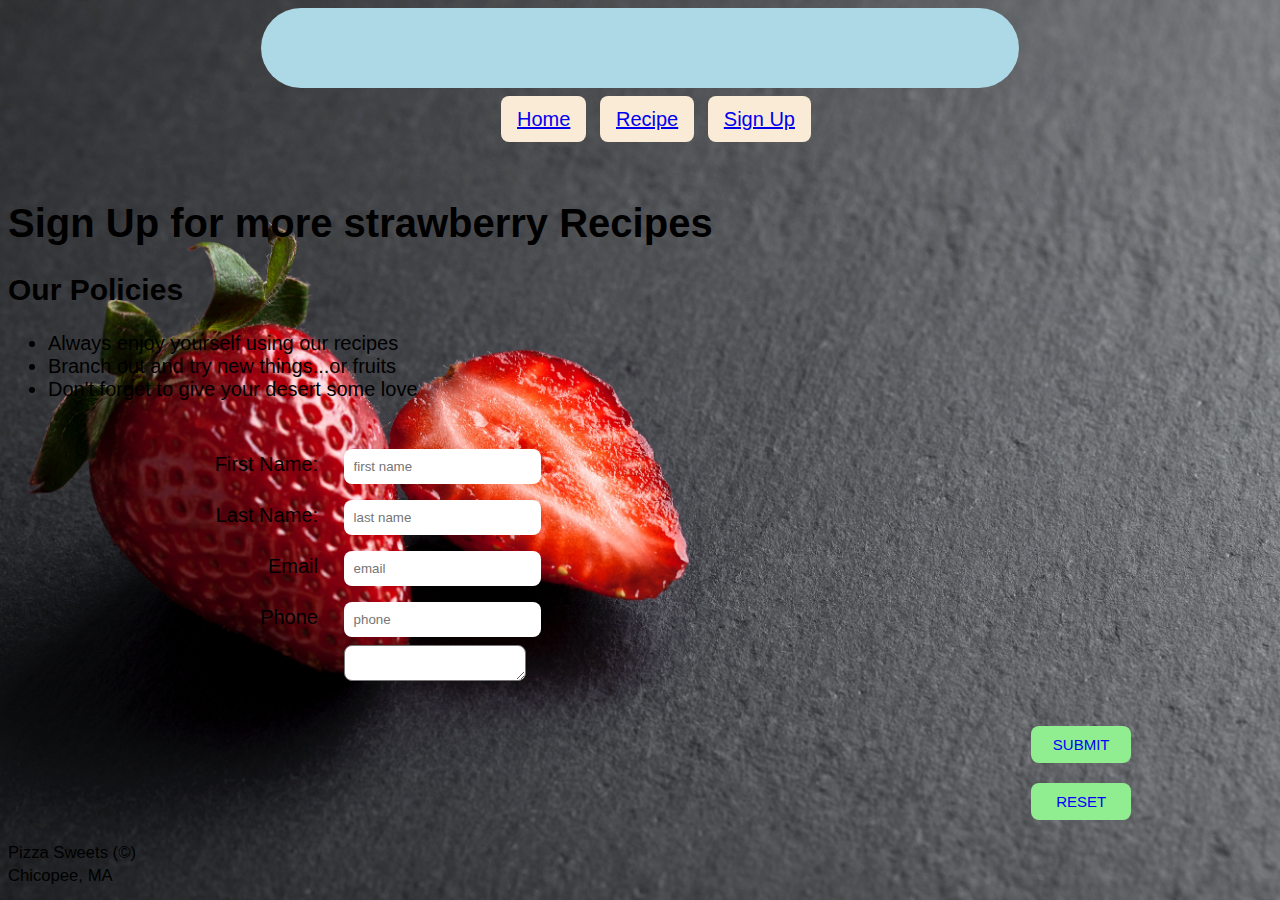
<file: form.html>
<!DOCTYPE html>
<html lang="en">
<head>
    <meta charset="UTF-8">
    <meta http-equiv="X-UA-Compatible" content="IE=edge">
    <meta name="viewport" content="width=device-width, initial-scale=1.0">
    <link rel="stylesheet" href="/css/form.css">
    <title>Form</title>
</head>
<body>
    <div id="wrapper"></div>
    <nav>
        <ul>
            <li><a href="/index.html">Home</a></li>
            <li><a href="/recipe.html>">Recipe</a></li>
            <li><a href="/form.html">Sign Up</a></li>
        </ul>
    </nav>

<header>
    <h1>Sign Up for more strawberry Recipes</h1>
    <h2>Our Policies</h2>
</header>

<section class="policies">
    <ul>
        <li>Always enjoy yourself using our recipes</li>
        <li>Branch out and try new things...or fruits</li>
        <li>Don't forget to give your desert some love</li>
    </ul>
</section>

<section class="recipes signup">
    <form method="post" name="recipes signup" data-netlify="true">
        <div>
            <label for="firstName">First Name:</label>
            <input type="text" name="firstname" id="firstname" placeholder="first name" required>
        </div>

       <div>
           <label for="lastName">Last Name:</label>
           <input type="text" name="lastName" id="lastName" placeholder="last name" required>
       </div>

       <div>
           <label for="email">Email</label>
           <input type="text" name="email" id="email" placeholder="email" required>
       </div>

       <div>
           <label for="phone">Phone</label>
           <input type="text" name="phone" id="phone" placeholder="phone" required>
       </div>

       <div>
           <label for="notes">Notes</label>
           <textarea id="notes" name="notes">
</textarea>
       </div>

       <button type="submit">Submit</button>
       <button type="reset">Reset</button>

       
    </form>
</section>

<footer>
    <small>
        Pizza Sweets (&copy;) <br>
        Chicopee, MA
        <br>
    </small>
</footer>
</body>
</html>
</file>
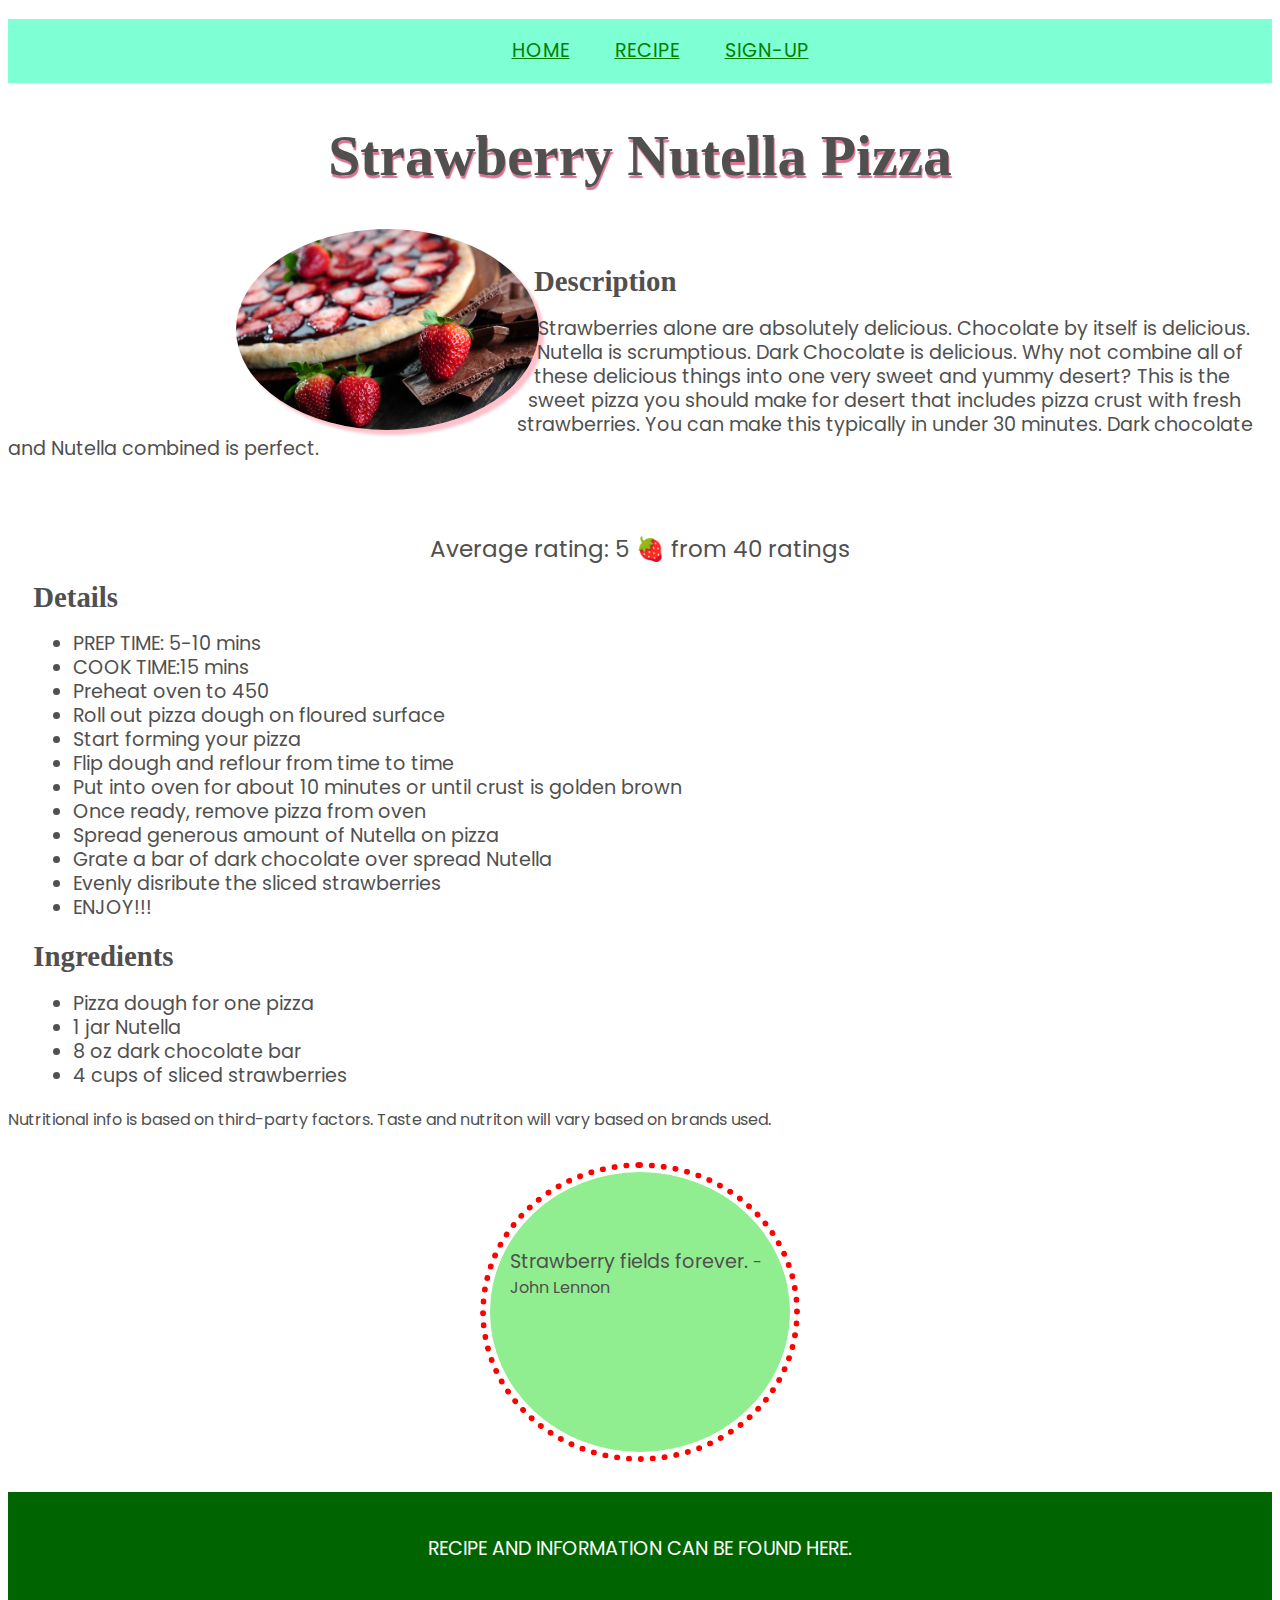
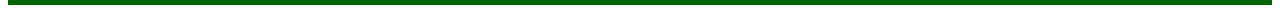
<file: recipe.html>
<!DOCTYPE html>
<html lang="en">
    <head>
        <meta charset="UTF-8">
        <meta http-equiv="X-UA-Compatible" content="IE=edge">
        <meta name="viewport" content="width=device-width, initial-scale=1.0">
        <title>Recipe</title>
        <link rel="preconnect" href="https://fonts.googleappis.com">
        <link rel="preconnect" href="https://fonts.gstatic.com" crossorigin>
        <link href="https://fonts.googleapis.com/css2?family=Poppins:wght@200&display=swap" rel="stylesheet">
        <link rel="stylesheet" href="/css/recipe.css">
    </head>
    <body>


        <nav>
            <ul>
                <li><a href="/index.html">Home</a></li>
                <li><a href="/recipe.html">Recipe</a></li>
                <li><a href="/form.html">Sign-up</a></li>
            </ul>
        </nav>


        <main>
            <h1> Strawberry Nutella Pizza</h1>
            <img src="/images/Strawberry-Nutella-Dark-Chocolate-Pizza.jpg" alt="pieces of chocolate and strawberries with strawberry pizza in background">
        </main>

        <header> 
            <h2>Description</h2>

            <p>
                Strawberries alone are absolutely delicious. Chocolate by itself is delicious. Nutella is scrumptious. Dark Chocolate is delicious.
                Why not combine all of these delicious things into one very sweet and yummy desert? 
                This is the sweet pizza you should make for desert that includes pizza crust with fresh strawberries.
                You can make this typically in under 30 minutes. Dark chocolate and Nutella combined is perfect.  
            </p>
        
        </header>

        <p class="rate">Average rating: 5 <span class="emoji"> </span> from 40 ratings</p>

        <section class="details">
            <h2>Details</h2>
            <ul>
                <li>PREP TIME: 5-10 mins</li>
                <li>COOK TIME:15 mins</li>
                <li>Preheat oven to 450</li>
                <li>Roll out pizza dough on floured surface</li>
                <li>Start forming your pizza</li>
                <li>Flip dough and reflour from time to time</li>
                <li>Put into oven for about 10 minutes or until crust is golden brown</li>
                <li>Once ready, remove pizza from oven</li>
                <li>Spread generous amount of Nutella on pizza</li>
                <li>Grate a bar of dark chocolate over spread Nutella</li>
                <li>Evenly disribute the sliced strawberries</li>
                <li>ENJOY!!!</li>
            </ul>
        </section>

        <section class="ingredients">
        <h2>Ingredients</h2>

        <ul>
            <li>Pizza dough for one pizza</li>
            <li>1 jar Nutella</li>
            <li>8 oz dark chocolate bar</li>
            <li>4 cups of sliced strawberries</li>
        </ul>




        </section>
<section>
        <small>
            Nutritional info is based on third-party factors. Taste and nutriton will vary based on brands used.
        </small>
</section>


<blockquote>
    Strawberry fields forever.
    <small>-John Lennon</small>
</blockquote>
</main> 
<footer>
<p><a href="/recipe.html">Recipe and Information can be found here.</a></p>
</footer>
    </body></html>

    </body>
    </html>
</file>
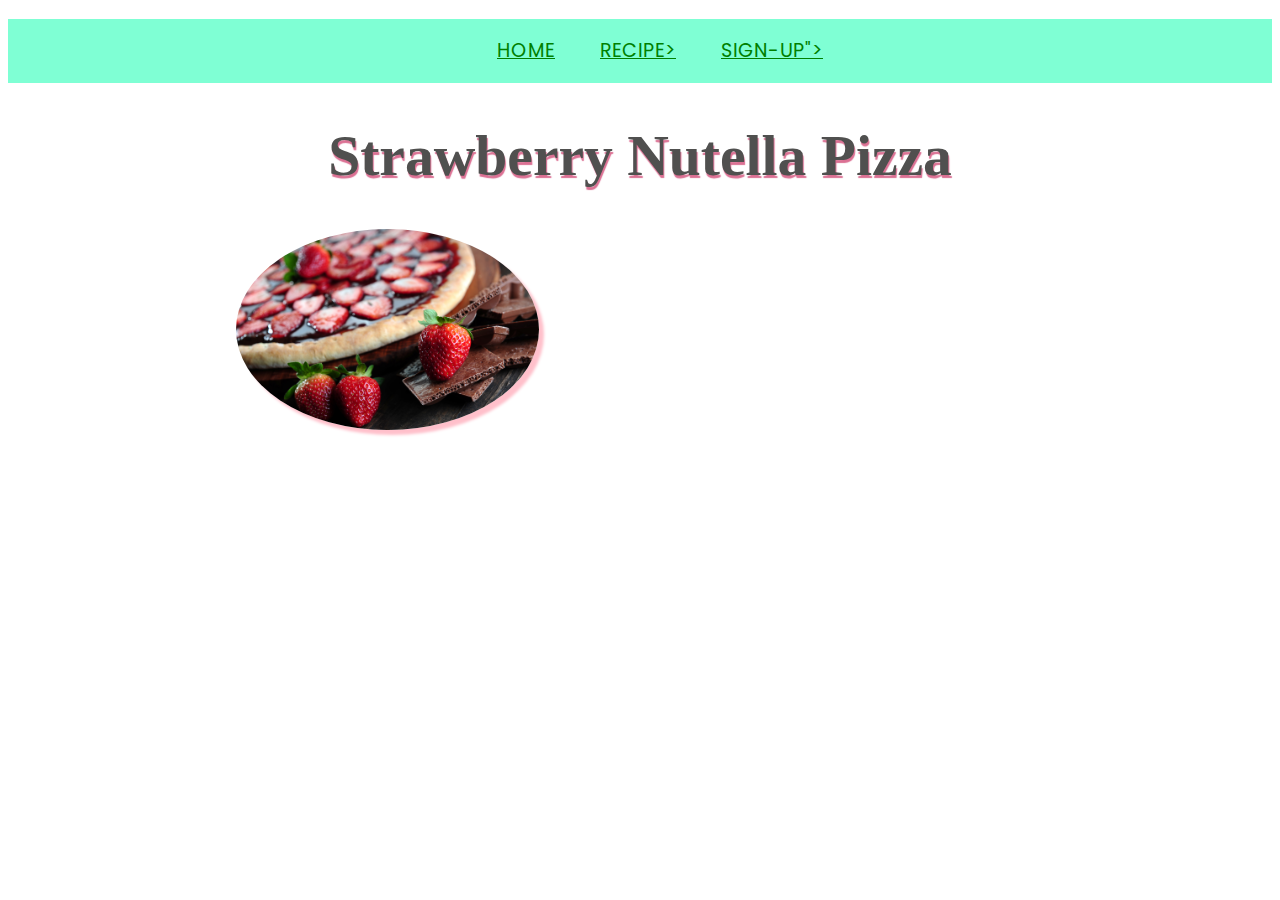
<file: img/recipe.html>
<!DOCTYPE html>
<html lang="en">
    <head>
        <meta charset="UTF-8">
        <meta http-equiv="X-UA-Compatible" content="IE=edge">
        <meta name="viewport" content="width=device-width, initial-scale=1.0">
        <title>Recipe - Floats</title>
        <link rel="preconnect" href="https://fonts.googleappis.com">
        <link rel="preconnect" href="https://fonts.gstatic.com" crossorigin>
        <link href="https://fonts.googleapis.com/css2?family=Poppins:wght@200&display=swap" rel="stylesheet">
        <link rel="stylesheet" href="/css/recipe.css">
    </head>
    <body>


        <nav>
            <ul>
                <li><a href="/index.html">Home</a></li>
                <li><a href="/recipe.html">Recipe></a></li>
                <li><a href="#">Sign-up"></a></li>
            </ul>
        </nav>


        <main>
            <h1> Strawberry Nutella Pizza</h1>
            <img src="/images/Strawberry-Nutella-Dark-Chocolate-Pizza.jpg" alt="pieces of chocolate and strawberries with strawberry pizza in background">
        </main>
</file>
<file: css/form.css>
html{
    box-sizing: border-box;
    font-family: 'Lucida Sans', 'Lucida Sans Regular', 'Lucida Grande', 'Lucida Sans Unicode', Geneva, Verdana, sans-serif;
    font-size: 1.25rem;
}

*,
* ::before,
*::after {
    box-sizing: inherit;
}

body {
    background-image: url(/images/gray\ strawb.jpg);
    background-position: top;
    background-size: cover;
    background-repeat: no-repeat;
    background-attachment: fixed;
}

#wrapper {
    width: 60%;
    background-color: lightblue;
    color: whitesmoke;
    padding: 2rem;
    border-radius: 2rem;
    margin: 0 auto;
}

nav {
    text-align: center;
    margin-bottom: 3.5rem;
}

nav li {
    display: inline;
}

nav a {
    padding: 12px 16px;
    background-color: antiquewhite;
    border-radius: 8px;
    margin-right: 8px;
}

.policies {
    margin-bottom: 2rem;
}

form {
    padding-left: 3rem;
}

label,
span {
display: inline-block;
width: 250px;
margin-right: 20px;
text-align: right;
}

.radio label {
    width: 12px;
}

span {
    margin-top: 20px ;
    margin-bottom: 20px;
}

input[type=text],
input[type=email],
input[type=tel] {
    padding: 10px;
    margin: 8px 0;
    border: none;
    border-radius: 8px;
}

textarea {
    border-radius: 8px;
}


input[type=checkbox],
input[type=radio] {
    width: 18px;
    height: 18px;
    cursor: pointer;
}


select {
    height: 20px;
}

button {
    background-color: lightgreen;
    color: blue;
    padding: .5rem;
    width: 5rem;
    border: none;
    margin-bottom: 1rem;
    margin-left: 80%;
    border-radius: 8px;
    text-transform: uppercase;
    font-size: .75rem;
}

button[type=submit] {
    margin-top: 2rem;
}
</file>
<file: css/recipe.css>
/*
font-family: 'Zen Loop', cursive;
font-family: 'Poppins', sans-serif;
*/

html {
    box-sizing: border-box;
    font-family: 'Poppins', sans-serif;
    font-size: 1.20rem;
    line-height: 125%;
    color: #50504f;
}

*,
* ::before,
*::after {
    box-sizing: inherit;
}

nav {
    background-color: aquamarine;
    text-align: center;
}

nav li {
    display: inline;
}

nav a {
    padding: 20px;
    display:inline-block;
    color: green;
    text-decoration: none;
    text-transform: uppercase;
    letter-spacing: 1px;
}

nav a:link,
nav a:visited {
    padding: 20px;
    display: inline-block;
    color: green;
    text-decoration: underline;
    text-transform: uppercase;
    letter-spacing: 1px;
}

nav a:hover,
nav a:active {
    padding: 20px;
    display: inline-block;
    color: palevioletred;
    text-decoration: underline;
    text-transform: uppercase;
    letter-spacing: 1px;

}

main {
    width: 80%;
    margin: 0 auto;
}

h1,
h2 {
    font-family: 'Zen Loop', cursive;

}

h1 {
    font-size: 3rem;
    margin: 6% 0;
    text-align: center;
    text-shadow: 1px 3px 1px palevioletred;
}

img {
    float: left;
    max-width: 30%;
    margin-left: 10%;
    margin-right: 5%;
    border-radius: 50%;
    box-shadow: 5px 5px 3px pink;
    shape-outside: circle(50%);
}

header h2 {
    margin-top: 8%;
}

.rate {
    clear: both;
    margin-top: 6%;
    text-align: center;
    font-size: 1.2rem;
}

.emoji::after {
    content: "\1f353"
}

.details,
.ingredients {
    margin-right: 16%;
    margin-left: 2%;
}

blockquote {
    clear: both;
    width: 300px;
    height: 280px;
    padding: 78px 16px 0 20px;
    border-radius: 50%;
    background-color: lightgreen;
    outline: dotted 6px red;
    outline-offset: 4px;
    font-family: 'Poppins', cursive;
    font-size: 1rem;
    margin: 40px auto;
}

blockquote small {
    text-align: right;
}

footer {
    background-color: darkgreen;
    color: black;
    padding: 2% 0;
    margin-top: 10px;
}

footer a {
    display: block;
    text-align: center;
    text-transform: uppercase;
    text-decoration: none;
    color: white;
}

.col1,
.col2 {
    display: block;
    float: left;
    width: 33%;
}
</file>
